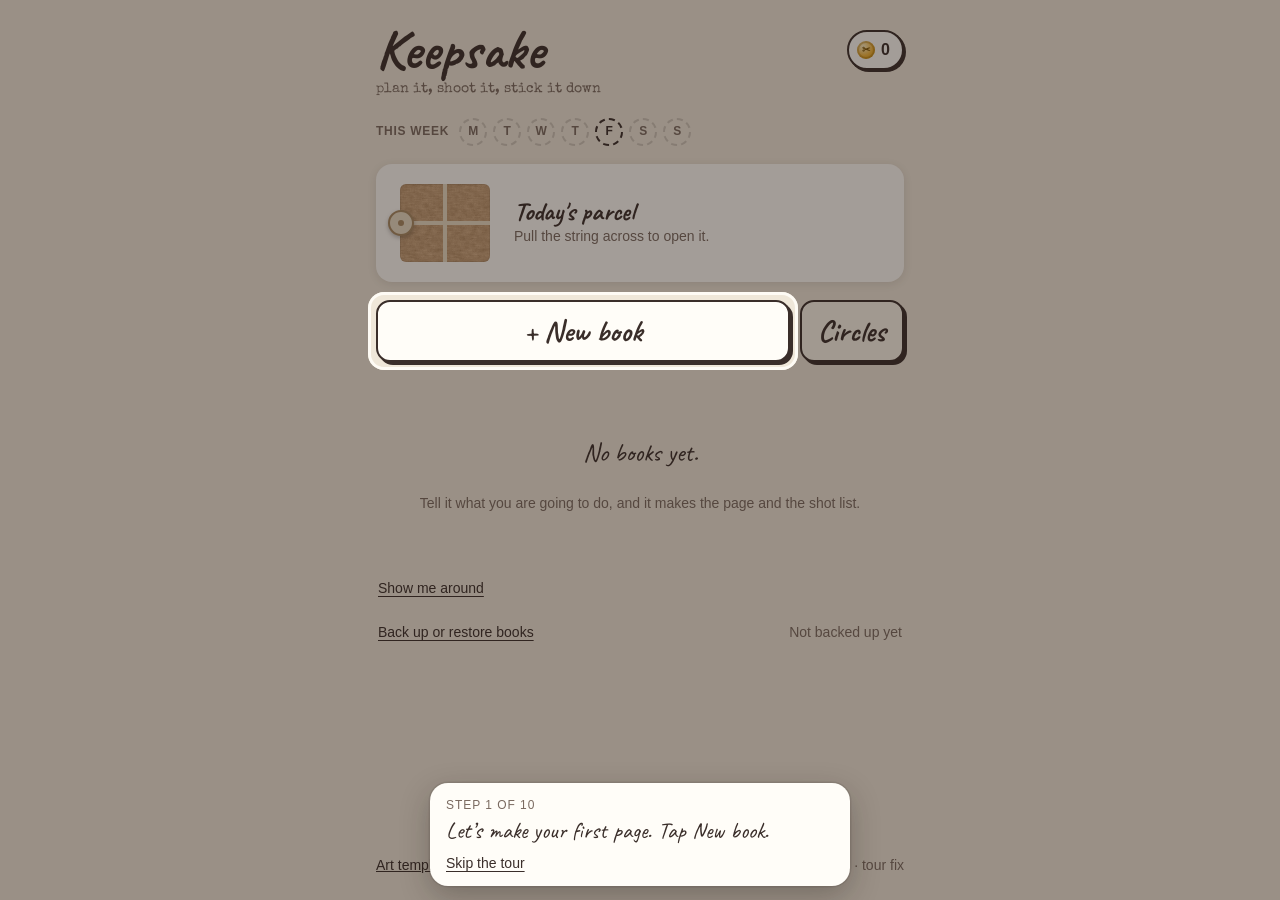
<file: app/index.html>
<!doctype html>
<html lang="en">
<head>
<meta charset="utf-8">
<meta name="viewport" content="width=device-width, initial-scale=1, viewport-fit=cover, user-scalable=no">
<title>Keepsake</title>
<meta name="theme-color" content="#efe7d9">
<meta name="apple-mobile-web-app-capable" content="yes">
<meta name="mobile-web-app-capable" content="yes">
<meta name="apple-mobile-web-app-status-bar-style" content="default">
<meta name="apple-mobile-web-app-title" content="Keepsake">
<link rel="apple-touch-icon" href="icons/icon-180.png">
<link rel="icon" href="icons/icon-192.png">
<link rel="manifest" href="manifest.webmanifest">
<link rel="stylesheet" href="styles.css">
</head>
<body>
<div id="app"><div class="boot">Keepsake</div></div>
<script type="module" src="js/app.js"></script>
</body>
</html>
</file>
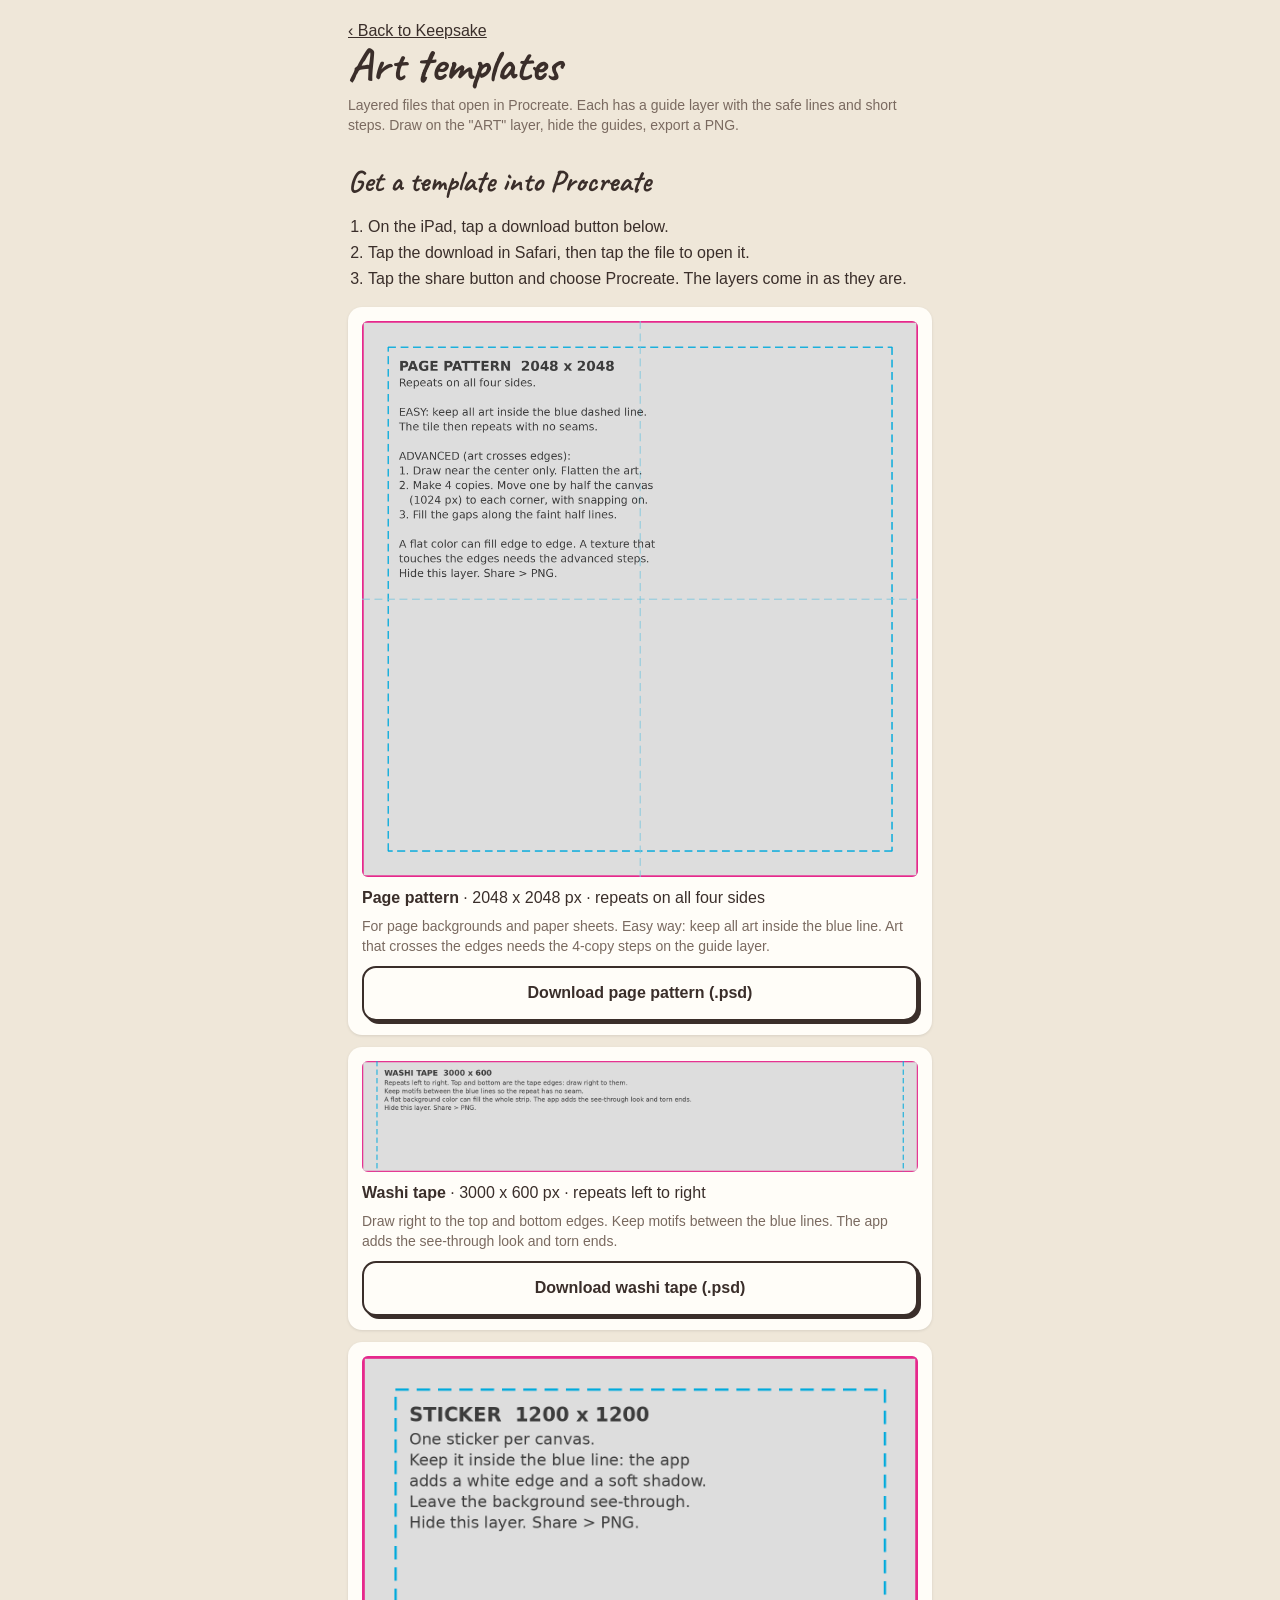
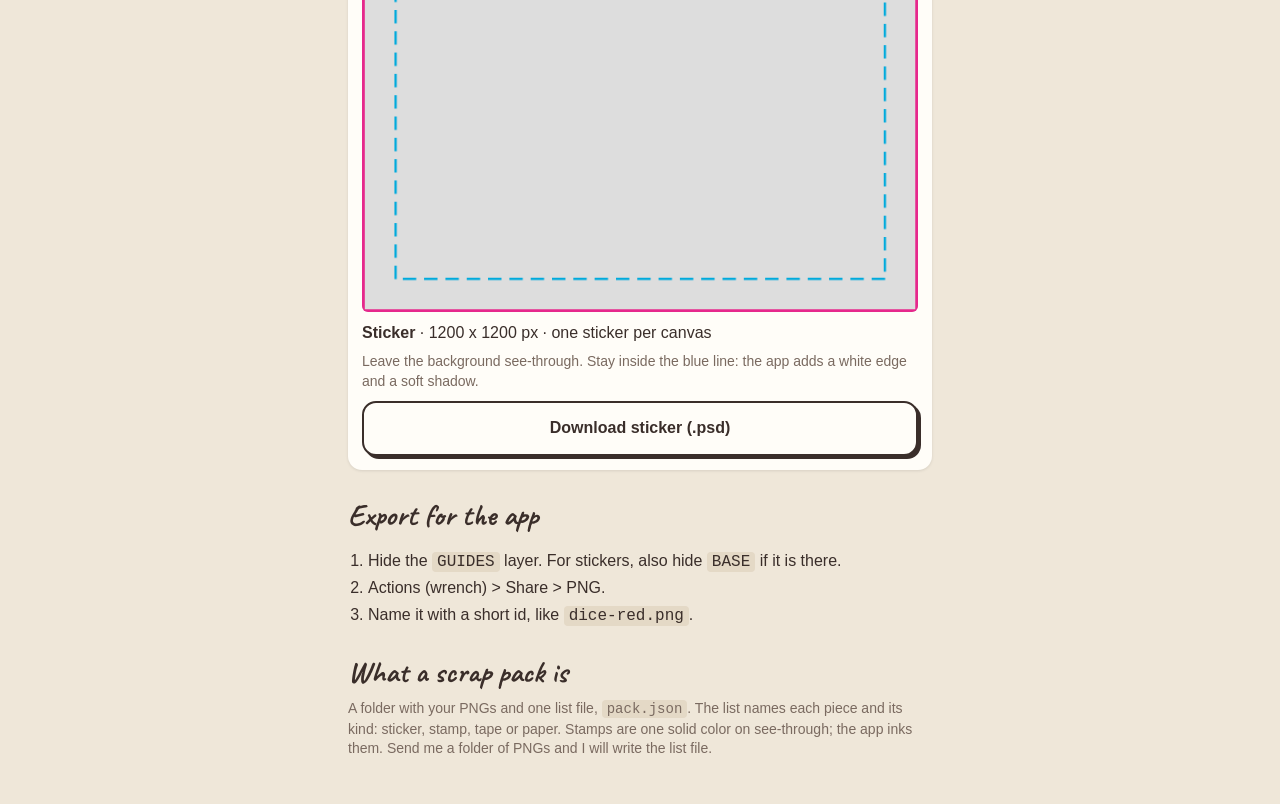
<file: app/templates/index.html>
<!doctype html>
<html lang="en">
<head>
<meta charset="utf-8">
<meta name="viewport" content="width=device-width, initial-scale=1, viewport-fit=cover">
<title>Keepsake art templates</title>
<link rel="stylesheet" href="../styles.css">
<style>
  body { -webkit-user-select: text; user-select: text; }
  .wrap { max-width: 620px; margin: 0 auto; padding: calc(env(safe-area-inset-top, 0px) + 20px) 18px 40px; }
  h1 { font: 700 46px/1 'Caveat', cursive; margin: 0 0 6px; }
  h2 { font: 700 30px 'Caveat', cursive; margin: 26px 0 4px; }
  .t { background: var(--card); border-radius: 14px; padding: 14px; margin: 12px 0; box-shadow: 0 1px 3px rgba(0,0,0,.1); }
  .t img { width: 100%; border-radius: 6px; background: #ddd; display: block; margin-bottom: 10px; }
  .t .btn { margin-top: 10px; text-decoration: none; color: inherit; }
  ol { padding-left: 20px; } li { margin: 4px 0; }
  code { background: var(--desk-2); padding: 1px 5px; border-radius: 4px; }
  a.back { color: var(--ink); }
</style>
</head>
<body>
<div class="wrap">
  <a class="back" href="../">‹ Back to Keepsake</a>
  <h1>Art templates</h1>
  <p class="note">Layered files that open in Procreate. Each has a guide layer with the safe lines and short steps. Draw on the "ART" layer, hide the guides, export a PNG.</p>

  <h2>Get a template into Procreate</h2>
  <ol>
    <li>On the iPad, tap a download button below.</li>
    <li>Tap the download in Safari, then tap the file to open it.</li>
    <li>Tap the share button and choose Procreate. The layers come in as they are.</li>
  </ol>

  <div class="t">
    <img src="keepsake-page-pattern-guides.png" alt="Page pattern guide">
    <strong>Page pattern</strong> · 2048 x 2048 px · repeats on all four sides
    <p class="note">For page backgrounds and paper sheets. Easy way: keep all art inside the blue line. Art that crosses the edges needs the 4-copy steps on the guide layer.</p>
    <a class="btn" href="keepsake-page-pattern.psd" download>Download page pattern (.psd)</a>
  </div>

  <div class="t">
    <img src="keepsake-washi-tape-guides.png" alt="Washi tape guide">
    <strong>Washi tape</strong> · 3000 x 600 px · repeats left to right
    <p class="note">Draw right to the top and bottom edges. Keep motifs between the blue lines. The app adds the see-through look and torn ends.</p>
    <a class="btn" href="keepsake-washi-tape.psd" download>Download washi tape (.psd)</a>
  </div>

  <div class="t">
    <img src="keepsake-sticker-guides.png" alt="Sticker guide">
    <strong>Sticker</strong> · 1200 x 1200 px · one sticker per canvas
    <p class="note">Leave the background see-through. Stay inside the blue line: the app adds a white edge and a soft shadow.</p>
    <a class="btn" href="keepsake-sticker.psd" download>Download sticker (.psd)</a>
  </div>

  <h2>Export for the app</h2>
  <ol>
    <li>Hide the <code>GUIDES</code> layer. For stickers, also hide <code>BASE</code> if it is there.</li>
    <li>Actions (wrench) &gt; Share &gt; PNG.</li>
    <li>Name it with a short id, like <code>dice-red.png</code>.</li>
  </ol>

  <h2>What a scrap pack is</h2>
  <p class="note">A folder with your PNGs and one list file, <code>pack.json</code>. The list names each piece and its kind: sticker, stamp, tape or paper. Stamps are one solid color on see-through; the app inks them. Send me a folder of PNGs and I will write the list file.</p>
</div>
</body>
</html>
</file>
<file: app/styles.css>
@font-face { font-family: 'Caveat'; src: url(fonts/caveat.woff2) format('woff2'); font-weight: 400; font-display: block; }
@font-face { font-family: 'Caveat'; src: url(fonts/caveat-700.woff2) format('woff2'); font-weight: 700; font-display: block; }
@font-face { font-family: 'Patrick Hand'; src: url(fonts/patrick-hand.woff2) format('woff2'); font-display: block; }
@font-face { font-family: 'Indie Flower'; src: url(fonts/indie-flower.woff2) format('woff2'); font-display: block; }
@font-face { font-family: 'Gloria Hallelujah'; src: url(fonts/gloria-hallelujah.woff2) format('woff2'); font-display: block; }
@font-face { font-family: 'Reenie Beanie'; src: url(fonts/reenie-beanie.woff2) format('woff2'); font-display: block; }
@font-face { font-family: 'Homemade Apple'; src: url(fonts/homemade-apple.woff2) format('woff2'); font-display: block; }
@font-face { font-family: 'Permanent Marker'; src: url(fonts/permanent-marker.woff2) format('woff2'); font-display: block; }
@font-face { font-family: 'Special Elite'; src: url(fonts/special-elite.woff2) format('woff2'); font-display: block; }

:root {
  --desk: #efe7d9;
  --desk-2: #e4d9c6;
  --ink: #3a2e2a;
  --ink-soft: #7a6a60;
  --card: #fffdf8;
  --accent: #d9573a;
  --line: rgba(58, 46, 42, .18);
  --safe-b: env(safe-area-inset-bottom, 0px);
  --safe-t: env(safe-area-inset-top, 0px);
  color-scheme: light;
}
* { box-sizing: border-box; -webkit-tap-highlight-color: transparent; }
html, body { margin: 0; height: 100%; background: var(--desk); color: var(--ink);
  font: 16px/1.4 -apple-system, BlinkMacSystemFont, 'Segoe UI', sans-serif; overscroll-behavior: none; }
body { -webkit-user-select: none; user-select: none; -webkit-touch-callout: none; }
button { font: inherit; color: inherit; background: none; border: 0; padding: 0; cursor: pointer; }
button:disabled { opacity: .3; }
#app { height: 100%; }
.boot { height: 100%; display: grid; place-items: center; font: 700 44px 'Caveat', cursive; }

/* buttons */
.btn { display: block; width: 100%; padding: 14px 16px; border: 2px solid var(--ink); border-radius: 14px;
  background: var(--card); box-shadow: 3px 3px 0 var(--ink); font-weight: 600; text-align: center; }
.btn:active { transform: translate(2px, 2px); box-shadow: 1px 1px 0 var(--ink); }
.btn.primary { background: var(--accent); color: #fff; }
.btn.big { font: 700 30px 'Caveat', cursive; padding: 10px 16px; }
.btn.danger { background: #b5322c; color: #fff; }
.btn.danger-quiet { color: #b5322c; }
.row { display: flex; gap: 10px; margin-top: 14px; }
.row.end { justify-content: flex-end; }
.row .btn { width: auto; }
.note { color: var(--ink-soft); font-size: 14px; margin: 8px 0; }
.label { font-size: 12px; font-weight: 700; letter-spacing: .06em; text-transform: uppercase; color: var(--ink-soft); margin-top: 6px; }
.stack { display: flex; flex-direction: column; gap: 10px; }

/* home */
.home { max-width: 560px; margin: 0 auto; padding: calc(var(--safe-t) + 22px) 16px calc(var(--safe-b) + 24px); min-height: 100%;
  display: flex; flex-direction: column; gap: 18px; }
.home-head h1 { font: 700 56px/1 'Caveat', cursive; margin: 0; }
.home-head p { margin: 2px 0 0; color: var(--ink-soft); font-family: 'Special Elite', monospace; font-size: 14px; }
.books { display: grid; grid-template-columns: 1fr 1fr; gap: 16px; }
.empty-home { grid-column: 1 / -1; text-align: center; padding: 30px 10px; font: 400 26px 'Caveat', cursive; }
.empty-home .note { font: 14px -apple-system, sans-serif; }
.book { position: relative; transform: rotate(var(--tilt)); }
.book-open { display: block; width: 100%; aspect-ratio: 8.5 / 11; padding: 16px 14px; text-align: left;
  background: var(--card) url(packs/starter/papers/cream.png) 0 0 / 200px; border-radius: 4px 10px 10px 4px;
  box-shadow: 0 1px 0 var(--line), 0 8px 18px rgba(58, 46, 42, .18); border-left: 10px solid #c8a27a; }
.book-title { font: 400 26px/1.05 'Caveat', cursive; overflow: hidden; display: -webkit-box; -webkit-line-clamp: 5; -webkit-box-orient: vertical; }
.book-meta { position: absolute; bottom: 12px; left: 24px; font-size: 12px; color: var(--ink-soft); }
.book-more { position: absolute; top: -8px; right: -8px; width: 30px; height: 30px; border-radius: 50%; background: var(--desk-2); font-size: 13px; color: var(--ink-soft); }
.home-foot { margin-top: auto; display: flex; justify-content: space-between; font-size: 14px; color: var(--ink-soft); }
.home-foot a { color: var(--ink); }

/* editor */
.editor { height: 100%; display: grid; grid-template-rows: auto minmax(0, 1fr) auto; grid-template-columns: minmax(0, 1fr); overflow: hidden; }
.topbar { display: flex; align-items: center; gap: 8px; padding: calc(var(--safe-t) + 6px) 10px 6px; }
.topbar .title { flex: 1; min-width: 0; font: 400 24px 'Caveat', cursive; white-space: nowrap; overflow: hidden; text-overflow: ellipsis; }
.icon { width: 40px; height: 40px; font-size: 30px; line-height: 1; display: grid; place-items: center; border-radius: 12px; }
.icon.sm { width: 32px; height: 32px; font-size: 22px; }
.pager { display: flex; align-items: center; gap: 2px; font-size: 14px; color: var(--ink-soft); }
.stage-host { position: relative; min-height: 0; }
.stage { position: absolute; inset: 0; display: grid; place-items: center; touch-action: none; overflow: hidden;
  background: radial-gradient(ellipse at 50% 40%, var(--desk) 0%, var(--desk-2) 100%); }
.page-wrap { position: relative; box-shadow: 0 2px 4px rgba(58, 46, 42, .15), 0 14px 34px rgba(58, 46, 42, .22); }
.page { position: absolute; top: 0; left: 0; transform-origin: 0 0; background-color: #f6eedd; }
.layer { position: absolute; inset: 0; overflow: hidden; }

.el { position: absolute; transform-origin: 50% 50%; }
.el > .b { position: absolute; left: 0; top: 0; width: 100%; height: 100%; }
.el.t-text > .b { position: relative; }
.el.t-stamp { mix-blend-mode: multiply; }
.el.is-cut { filter: drop-shadow(0 0 .6px rgba(0,0,0,.35)) drop-shadow(0 2px 2px rgba(0,0,0,.2)) drop-shadow(0 6px 8px rgba(0,0,0,.16)); }
.el.is-cut > .b { box-shadow: none !important; }
.el-sticker img { width: 100%; height: 100%; display: block; pointer-events: none;
  filter: drop-shadow(4px 0 0 #fff) drop-shadow(-4px 0 0 #fff) drop-shadow(0 4px 0 #fff) drop-shadow(0 -4px 0 #fff) drop-shadow(0 4px 5px rgba(0,0,0,.22)); }
.el-stamp { opacity: .88; }
.el-stamp .ink { width: 100%; height: 100%; -webkit-mask-size: 100% 100%, 130px 130px; mask-size: 100% 100%, 130px 130px;
  -webkit-mask-repeat: no-repeat, repeat; mask-repeat: no-repeat, repeat; -webkit-mask-composite: source-in; mask-composite: intersect; }
.el-tape { background-repeat: repeat-x; background-size: auto 100%; opacity: .92; }
/* Washi is thin: photos, paper and other tape show through, darker where strips cross. */
.el.t-tape { mix-blend-mode: multiply; }
.el-paper { background-color: #f6eedd; box-shadow: 0 2px 4px rgba(0,0,0,.18); }
.el-text .txt { white-space: pre-wrap; overflow-wrap: anywhere; line-height: 1.12; }
.el-photo { background: #fffdf8; box-shadow: 0 1px 2px rgba(0,0,0,.2), 0 6px 14px rgba(0,0,0,.18); }
.el-photo.frame-polaroid { padding: calc(var(--w) * .05) calc(var(--w) * .05) calc(var(--w) * .17); }
.el-photo.frame-border { padding: calc(var(--w) * .045); }
.el-photo.frame-none { padding: 0; background: transparent; }
.el-photo .win { width: 100%; height: 100%; overflow: hidden; background: #e9e2d6; position: relative; }
.el-photo .win img { position: absolute; left: 0; top: 0; width: 100%; height: 100%; max-width: none; object-fit: cover; display: block; pointer-events: none; }
.el-photo .win.reframe { overflow: visible; }
.el-photo .win.reframe img.ghost { opacity: .32; }
.el.reframing { z-index: 5; }
.el.reframing > .b { outline: 3px solid var(--accent); outline-offset: 4px; }
.zoom-range { flex: 1; min-width: 120px; }
.el-photo .win.empty { background: rgba(58, 46, 42, .05); outline: 3px dashed rgba(58, 46, 42, .35); outline-offset: -10px; }
.el-photo .prompt { position: absolute; inset: 0; display: flex; flex-direction: column; align-items: center; justify-content: center; gap: 4%;
  padding: 10%; text-align: center; color: rgba(58, 46, 42, .7); font-family: 'Caveat', cursive; line-height: 1.05; }

.sel { position: absolute; display: none; pointer-events: none; transform-origin: 50% 50%;
  outline: calc(2px * var(--k, 1)) dashed var(--accent); border-radius: calc(4px * var(--k, 1)); }
.sel .h { position: absolute; pointer-events: auto; width: calc(34px * var(--k, 1)); height: calc(34px * var(--k, 1));
  border-radius: 50%; display: grid; place-items: center; color: #fff; background: var(--accent);
  font-size: calc(15px * var(--k, 1)); box-shadow: 0 calc(2px * var(--k, 1)) calc(5px * var(--k, 1)) rgba(0,0,0,.3); touch-action: none; }
.sel .h::after { content: ''; position: absolute; inset: calc(-12px * var(--k, 1)); }
.sel .h svg { width: 60%; height: 60%; }
.sel .h-del { left: calc(-17px * var(--k, 1)); top: calc(-17px * var(--k, 1)); background: var(--ink); }
.sel .h-turn { right: calc(-17px * var(--k, 1)); bottom: calc(-17px * var(--k, 1)); }

.tools { display: flex; justify-content: space-around; padding: 6px 6px calc(var(--safe-b) + 8px); border-top: 1px solid var(--line); background: var(--desk); }
.tool { display: flex; flex-direction: column; align-items: center; gap: 1px; min-width: 44px; padding: 4px 1px; font-size: 10.5px; color: var(--ink-soft); }
.tool .g { font-size: 22px; line-height: 1.1; color: var(--ink); }

/* sheets */
.sheet-back { position: fixed; inset: 0; background: rgba(40, 30, 25, 0); transition: background .2s; z-index: 10; display: flex; align-items: flex-end; justify-content: center; }
.sheet-back.open { background: rgba(40, 30, 25, .32); }
.sheet { width: 100%; max-width: 620px; max-height: 82%; display: flex; flex-direction: column; background: var(--desk);
  border-radius: 20px 20px 0 0; transform: translateY(100%); transition: transform .22s ease-out; box-shadow: 0 -6px 24px rgba(0,0,0,.18); }
.sheet.tall { height: 72%; }
.open .sheet { transform: none; }
.sheet-head { position: relative; padding: 14px 16px 6px; }
.sheet-head h2 { margin: 6px 0 0; font: 700 30px 'Caveat', cursive; }
.sheet-head .grab { width: 40px; height: 5px; border-radius: 3px; background: var(--line); margin: 0 auto; }
.sheet-head .x { position: absolute; right: 12px; top: 16px; width: 36px; height: 36px; border-radius: 50%; background: var(--desk-2); }
.sheet-body { overflow-y: auto; padding: 4px 16px calc(var(--safe-b) + 18px); -webkit-overflow-scrolling: touch; flex: 1; }
.tabs { display: flex; gap: 6px; overflow-x: auto; padding-bottom: 10px; scrollbar-width: none; }
.tabs button { padding: 7px 13px; border-radius: 999px; border: 2px solid var(--ink); white-space: nowrap; font-weight: 600; font-size: 14px; }
.tabs button.on { background: var(--ink); color: var(--desk); }
.grid { display: grid; grid-template-columns: repeat(4, minmax(0, 1fr)); gap: 10px; }
.grid > * { min-width: 0; }
.grid.wide { grid-template-columns: repeat(2, minmax(0, 1fr)); }
.cell { aspect-ratio: 1; border-radius: 12px; background: var(--card); padding: 10px; display: grid; place-items: center; gap: 4px;
  box-shadow: 0 1px 3px rgba(0,0,0,.1); }
.cell.on { outline: 3px solid var(--accent); }
.cell img { width: 100%; height: 100%; object-fit: contain; }
.cell small { font-size: 11px; color: var(--ink-soft); }
.grid.wide .cell { aspect-ratio: 3.4; }
.thumb-tape { width: 100%; height: 34px; background-size: auto 100%; background-repeat: repeat-x; opacity: .9;
  clip-path: polygon(0 0, 2% 25%, 0 50%, 2% 75%, 0 100%, 100% 100%, 98% 75%, 100% 50%, 98% 25%, 100% 0); }
.thumb-paper { width: 100%; aspect-ratio: 1; border-radius: 6px; background-size: 160px; }
.thumb-stamp { width: 100%; height: 100%; -webkit-mask-size: contain; mask-size: contain; -webkit-mask-repeat: no-repeat; mask-repeat: no-repeat; -webkit-mask-position: center; mask-position: center; }
.thumb-font { font-size: 30px; display: grid; place-items: center; line-height: 1; }
.thumb-font small { font: 10px -apple-system, sans-serif; margin-top: 4px; }
.plan-input, .text-input, .line-input { width: 100%; border: 2px solid var(--ink); border-radius: 12px; background: var(--card);
  padding: 12px; font: 400 26px/1.15 'Caveat', cursive; color: var(--ink); resize: none; -webkit-user-select: text; user-select: text; }
.line-input { font: 16px -apple-system, sans-serif; }
.chips { display: flex; flex-wrap: wrap; gap: 6px; }
.chip { padding: 6px 12px; border-radius: 999px; background: var(--card); border: 2px solid transparent; font-size: 17px; }
.chip.on { border-color: var(--ink); }
.swatches { display: flex; gap: 10px; flex-wrap: wrap; }
.sw { width: 38px; height: 38px; border-radius: 50%; border: 2px solid var(--line); }
.sw.on { outline: 3px solid var(--ink); outline-offset: 2px; }
.prompt-big { font: 400 30px/1.1 'Caveat', cursive; margin: 0 0 4px; }
input[type=range] { width: 100%; accent-color: var(--accent); }

/* phase 3: plan sheet and shot list */
.note.tight { margin: 0; }
.row.between { justify-content: space-between; align-items: center; margin-top: 0; }
.stepper { display: flex; align-items: center; gap: 4px; background: var(--card); border-radius: 999px; padding: 2px 4px; }
.stepper .count { min-width: 64px; text-align: center; font-weight: 600; font-size: 14px; }
.shot-preview { background: var(--card); border-radius: 12px; padding: 10px 12px 12px; }
.shot-preview ol { margin: 6px 0 4px; padding-left: 22px; font: 400 22px/1.2 'Caveat', cursive; }
.shots { display: flex; flex-direction: column; gap: 8px; }
.shot { display: flex; align-items: center; gap: 12px; text-align: left; background: var(--card); border-radius: 12px; padding: 10px 12px; }
.shot .tick { flex: none; width: 26px; height: 26px; border-radius: 50%; border: 2px solid var(--ink); display: grid; place-items: center; font-size: 15px; }
.shot.done .tick { background: var(--accent); border-color: var(--accent); color: #fff; }
.shot-text { flex: 1; min-width: 0; font: 400 24px/1.1 'Caveat', cursive; }
.shot.done .shot-text { color: var(--ink-soft); }
.shot-page { flex: none; font-size: 12px; color: var(--ink-soft); }

/* phase 4: develop screen (a darkroom) and camera */
.el-photo .win.developing::after { content: ''; position: absolute; inset: 0; background: rgba(120, 30, 20, .25); }
.dev { position: fixed; inset: 0; z-index: 20; display: grid; grid-template-rows: auto minmax(0, 1fr) auto; background: #17110e; color: #f3e6d6; }
.dev-top { display: grid; grid-template-columns: 1fr auto 1fr; align-items: center; padding: calc(var(--safe-t) + 8px) 14px 6px; }
.dev-top h2 { margin: 0; font: 700 30px 'Caveat', cursive; }
.dev-cancel { justify-self: start; color: #d7c3ad; font-size: 16px; padding: 8px 4px; }
.dev-stage { display: grid; place-items: center; padding: 10px 16px; min-height: 0; }
.dev-stage.working .dev-pic { opacity: .55; }
.dev-pic { max-width: 100%; max-height: 100%; object-fit: contain; border: 10px solid #fffdf8; border-bottom-width: 34px;
  box-shadow: 0 10px 30px rgba(0,0,0,.6); transition: opacity .15s; }
.dev-panel { display: flex; flex-direction: column; gap: 10px; padding: 12px 16px calc(var(--safe-b) + 14px); background: #221915; border-radius: 18px 18px 0 0; }
.dev-presets { display: grid; grid-template-columns: 1fr 1fr; gap: 8px; }
.dev-preset { padding: 9px; border-radius: 10px; border: 2px solid #4a3a32; font-weight: 600; }
.dev-preset.on { border-color: #e0412b; background: rgba(224, 65, 43, .18); }
.dev-chips { display: grid; grid-template-columns: repeat(3, 1fr); gap: 6px; }
.dev-chip { display: flex; align-items: center; gap: 7px; padding: 9px 8px; border-radius: 10px; background: #2d221d; font-size: 13px; text-align: left; color: #b9a592; }
.dev-chip .dot { flex: none; width: 10px; height: 10px; border-radius: 50%; border: 2px solid #6d5a4f; }
.dev-chip.on { color: #f3e6d6; }
.dev-chip.on .dot { background: #e0412b; border-color: #e0412b; box-shadow: 0 0 8px #e0412b; }
.dev-leak { align-self: center; font-size: 14px; color: #ffb27a; padding: 2px 8px; text-decoration: underline; text-underline-offset: 3px; }

.cam { position: fixed; inset: 0; z-index: 20; background: #000; overflow: hidden; }
.cam-stage { position: absolute; left: 0; right: 0; top: calc(var(--safe-t) + 66px); bottom: calc(var(--safe-b) + 118px);
  display: grid; place-items: center; container-type: size; }
/* The viewfinder is the photo window's shape: what you see is what lands in the frame. */
.cam-view { position: relative; overflow: hidden; width: min(100cqw, 100cqh * var(--ar)); aspect-ratio: var(--ar);
  outline: 2px solid rgba(255,255,255,.55); outline-offset: 0; }
.cam-video { position: absolute; inset: 0; width: 100%; height: 100%; object-fit: cover; }
.cam-video.mirror { transform: scaleX(-1); }
.cam-tint { position: absolute; inset: 0; background: rgba(255, 170, 90, .14); mix-blend-mode: soft-light; pointer-events: none; }
.cam-corners { position: absolute; inset: 0; pointer-events: none; background: radial-gradient(ellipse at center, transparent 55%, rgba(0,0,0,.55) 100%); }
.cam-blink { position: absolute; inset: 0; opacity: 0; pointer-events: none; }
.cam-blink.go.white { background: #fff; animation: blink .26s ease-out; }
.cam-blink.go.dark { background: #000; animation: blink .2s ease-out; }
@keyframes blink { from { opacity: 1; } to { opacity: 0; } }
.cam-top { position: absolute; top: 0; left: 0; right: 0; display: flex; align-items: flex-start; gap: 12px; padding: calc(var(--safe-t) + 10px) 14px 10px; }
.cam-x { width: 40px; height: 40px; border-radius: 50%; background: rgba(0,0,0,.45); color: #fff; font-size: 18px; flex: none; }
.cam-prompt { flex: 1; text-align: center; margin-right: 52px; padding: 6px 12px; border-radius: 12px; background: rgba(255, 253, 248, .9); color: var(--ink); font: 400 26px/1.1 'Caveat', cursive; }
.cam-bottom { position: absolute; left: 0; right: 0; bottom: 0; display: grid; grid-template-columns: 1fr auto 1fr; align-items: center; padding: 16px 20px calc(var(--safe-b) + 22px); }
.cam-btn { justify-self: center; display: flex; flex-direction: column; align-items: center; gap: 2px; color: #fff; font-size: 12px; text-shadow: 0 1px 3px #000; }
.cam-btn .g { font-size: 24px; }
.cam-btn.off { opacity: .6; }
.shutter { width: 78px; height: 78px; border-radius: 50%; background: #fff; border: 6px solid rgba(255,255,255,.45); background-clip: padding-box; box-shadow: 0 0 0 3px #fff; }
.shutter:active { transform: scale(.93); }
@media (prefers-reduced-motion: reduce) { .cam-blink.go { animation: none; } }

/* phase 5: hands-on tools */
.fx { position: absolute; inset: 0; pointer-events: none; overflow: visible; }
.stage.in-mode { cursor: crosshair; }
.el.scrap { transition: transform .85s cubic-bezier(.5,0,.9,.6), opacity .85s ease-in; pointer-events: none; }
.el.cutting { outline: none; }
.cut-svg { position: absolute; inset: 0; width: 100%; height: 100%; overflow: visible; }
.cut-outline { fill: none; stroke: rgba(58,46,42,.55); stroke-width: 2.5; stroke-dasharray: 10 8; }
.cut-line { fill: none; stroke: var(--accent); stroke-width: 4; stroke-dasharray: 2 9; stroke-linecap: round; }
.scissors { position: absolute; left: 0; top: 0; font-size: 90px; line-height: 1; color: var(--ink); opacity: 0;
  text-shadow: 0 2px 4px rgba(255,255,255,.8); transform-origin: 50% 50%; }

.tape-roll { position: absolute; left: 0; top: 0; width: 96px; height: 96px; border-radius: 50%; opacity: 0;
  background-size: auto 100%; box-shadow: inset 0 0 0 22px rgba(255,255,255,.35), inset 0 0 0 30px rgba(0,0,0,.08), 0 4px 10px rgba(0,0,0,.3); }
.tape-roll::after { content: ''; position: absolute; inset: 30px; border-radius: 50%; background: #d9cbb4; box-shadow: inset 0 2px 4px rgba(0,0,0,.35); }
.el.laying > .b { opacity: .9; }

.stamp-tool { position: absolute; left: 0; top: 0; width: 200px; height: 330px; margin-left: -100px; margin-top: -330px; opacity: 0;
  transform: translateY(-150px); transform-origin: 50% 100%; pointer-events: none; z-index: 3; }
.stamp-tool.aiming { opacity: 1; transform: translateY(-150px); transition: opacity .15s; }
.stamp-tool.pressing { opacity: 1; animation: stampPress .56s forwards; }
@keyframes stampPress {
  0% { transform: translateY(-150px); animation-timing-function: ease-out; }
  38% { transform: translateY(-188px); animation-timing-function: cubic-bezier(.6,0,1,1); }
  54% { transform: translateY(0) scaleY(.93) scaleX(1.03); animation-timing-function: ease-out; }
  64% { transform: translateY(0) scaleY(1.01); }
  80% { transform: translateY(0); animation-timing-function: ease-in; }
  100% { transform: translateY(-70px); }
}
.stamp-tool.gone { opacity: 0; transform: translateY(-160px); transition: transform .3s ease-out, opacity .3s; }
.stamp-tool .knob { position: absolute; left: 50%; top: 0; width: 96px; height: 96px; margin-left: -48px; border-radius: 50%;
  background: radial-gradient(circle at 35% 30%, #e7b98a, #a8693c 60%, #6e3f20); box-shadow: 0 6px 10px rgba(0,0,0,.25); }
.stamp-tool .neck { position: absolute; left: 50%; top: 84px; width: 46px; height: 80px; margin-left: -23px; background: linear-gradient(90deg, #8b5530, #c58d5a 40%, #8b5530); }
.stamp-tool .block { position: absolute; left: 0; right: 0; top: 160px; height: 120px; border-radius: 10px;
  background: linear-gradient(180deg, #d9a36f, #a76a3a); box-shadow: 0 10px 16px rgba(0,0,0,.25); }
.stamp-tool .rubber { position: absolute; left: 15px; right: 15px; top: 280px; height: 50px; -webkit-mask-size: contain; mask-size: contain;
  -webkit-mask-repeat: no-repeat; mask-repeat: no-repeat; -webkit-mask-position: center; mask-position: center; transform: scaleX(-1); transition: background-color .2s, opacity .2s; }
.stamp-aim { position: absolute; left: 0; top: 0; width: 170px; height: 170px; margin: -85px 0 0 -85px; opacity: 0; transition: opacity .15s; pointer-events: none; }
.stamp-aim.on { opacity: 1; }
.stamp-aim::before { content: ''; position: absolute; inset: -6px; border: 3px dashed rgba(58,46,42,.45); border-radius: 14px; }
.stamp-aim::after { content: ''; position: absolute; left: 50%; top: -60px; height: 54px; border-left: 3px dotted rgba(58,46,42,.35); }
.aim-print { width: 100%; height: 100%; opacity: .22; -webkit-mask-size: contain; mask-size: contain; -webkit-mask-repeat: no-repeat; mask-repeat: no-repeat; -webkit-mask-position: center; mask-position: center; }
.page-wrap.thud { animation: thud .22s ease-out; }
@keyframes thud { 0% { transform: translateY(0); } 25% { transform: translateY(4px); } 55% { transform: translateY(-1.5px); } 100% { transform: none; } }
.el.inking > .b { animation: inkIn .4s ease-out; }
@keyframes inkIn { from { filter: blur(2px) brightness(1.3); } to { filter: none; } }
.pad.dabbed { animation: dab .25s ease-out; }
@keyframes dab { 30% { transform: translateY(3px) scale(.95); } 100% { transform: none; } }
.ink-dots { display: flex; gap: 4px; }
.ink-dot { width: 14px; height: 14px; border-radius: 50%; border: 2px solid var(--ink); }
.ink-dot.on { background: var(--ink); }

.tape-flap { position: absolute; left: 0; top: 0; pointer-events: none; background-repeat: repeat-x; background-size: auto 100%; opacity: 0;
  transform-origin: 0 50%; filter: drop-shadow(0 calc(var(--lift, 0) * 9px) calc(var(--lift, 0) * 8px) rgba(0,0,0,.3)); z-index: 2; }
.tape-flap::after { content: ''; position: absolute; inset: 0;
  background: linear-gradient(90deg, rgba(60,45,35,.38), rgba(255,255,255,0) 30%, rgba(255,255,255,.18) 70%, rgba(255,255,255,.4)); }
.tape-flap.pressing { transition: width .14s ease-in, filter .14s; width: 0 !important; filter: none; }

.foil { position: absolute; z-index: 3; pointer-events: none; transform-origin: 50% 50%; filter: drop-shadow(0 1px 1.5px rgba(0,0,0,.25)); }
.foil.falling { transition: opacity .45s, transform .45s; opacity: 0; }
.flake { position: absolute; width: 7px; height: 5px; border-radius: 1px; pointer-events: none; z-index: 4;
  background: linear-gradient(135deg, #f2f3f6, #aeb2ba); transition: transform .75s cubic-bezier(.4,0,.9,.6), opacity .75s ease-in; }

.hint { position: absolute; left: 50%; top: 10px; transform: translate(-50%, -8px); max-width: 88%; padding: 8px 14px; border-radius: 999px;
  background: var(--ink); color: var(--desk); font-size: 14px; opacity: 0; transition: opacity .2s, transform .2s; pointer-events: none; z-index: 2; text-align: center; }
.hint.show { opacity: 1; transform: translate(-50%, 0); }

.modebar { width: 100%; display: flex; flex-direction: column; gap: 8px; padding: 2px 4px; }
.mode-row { display: flex; align-items: center; gap: 6px; overflow-x: auto; scrollbar-width: none; padding-bottom: 2px; }
.mode-row::-webkit-scrollbar { display: none; }
.mode-label { flex: none; font-size: 11px; font-weight: 700; letter-spacing: .06em; text-transform: uppercase; color: var(--ink-soft); width: 44px; }
.mchip { flex: none; display: flex; align-items: center; gap: 5px; padding: 7px 11px; border-radius: 999px; background: var(--card); font-size: 14px; font-weight: 600; border: 2px solid transparent; }
.mchip.on { border-color: var(--ink); }
.mchip.shape { font-size: 20px; padding: 3px 11px; }
.mchip.done { margin-left: auto; background: var(--ink); color: var(--desk); }
.edge-ic { width: 24px; height: 16px; }
.roll { flex: none; width: 52px; height: 52px; border-radius: 50%; background-size: auto 100%; border: 3px solid transparent;
  box-shadow: inset 0 0 0 12px rgba(255,255,255,.35), inset 0 0 0 16px rgba(0,0,0,.08); position: relative; }
.roll::after { content: ''; position: absolute; inset: 15px; border-radius: 50%; background: #d9cbb4; }
.roll.on { border-color: var(--ink); }
.stamp-pick { flex: none; width: 54px; height: 54px; border-radius: 10px; background: var(--card); padding: 6px; border: 2px solid transparent; }
.stamp-pick span { display: block; width: 100%; height: 100%; -webkit-mask-size: contain; mask-size: contain; -webkit-mask-repeat: no-repeat; mask-repeat: no-repeat; -webkit-mask-position: center; mask-position: center; }
.stamp-pick.on { border-color: var(--ink); }
.pad { flex: none; position: relative; width: 44px; height: 30px; border-radius: 6px; background: #3b3330; padding: 4px; overflow: hidden; border: 2px solid transparent; }
.pad::before { content: ''; position: absolute; inset: 4px; border-radius: 3px; background: var(--ink); opacity: .25; }
.pad .pad-level { position: absolute; left: 4px; right: 4px; bottom: 4px; max-height: calc(100% - 8px); border-radius: 3px; background: var(--ink); }
.pad.on { border-color: var(--accent); }

.tool-card { display: flex; flex-direction: column; gap: 8px; text-align: left; background: var(--card); border-radius: 14px; padding: 12px 14px; }
.tool-card.big { flex-direction: row; align-items: center; gap: 14px; }
.tool-card-head { display: flex; flex-direction: column; gap: 2px; }
.tool-card-glyph { flex: none; width: 46px; height: 46px; border-radius: 12px; display: grid; place-items: center; font-size: 26px; background: var(--desk-2); }
.sheet-stack { display: flex; gap: 10px; overflow-x: auto; padding: 4px 2px 6px; }
.sheet-pick { flex: none; width: 64px; height: 82px; border-radius: 3px; background-size: 120px; box-shadow: 2px 2px 0 rgba(0,0,0,.12), 4px 4px 0 rgba(0,0,0,.06), 0 3px 6px rgba(0,0,0,.15); }
.sheet-pick:active { transform: translateY(-6px); }
.modewrap { width: 100%; display: grid; grid-template-columns: minmax(0, 1fr) auto; align-items: stretch; gap: 6px; }
.mode-done { display: flex; flex-direction: column; align-items: center; justify-content: center; gap: 2px; padding: 0 12px; border-radius: 14px;
  background: var(--ink); color: var(--desk); font-size: 22px; line-height: 1; }
.mode-done span { font-size: 11px; }

/* phase 6: layout, theme, share, print */
.layer.glide .el { transition: left .45s cubic-bezier(.3,.8,.3,1), top .45s cubic-bezier(.3,.8,.3,1), width .45s, height .45s, transform .45s; }
.layer.glide .el > .b { transition: left .45s, top .45s, width .45s, height .45s, font-size .45s; }
.layouts { display: grid; grid-template-columns: repeat(4, 1fr); gap: 10px; }
.layout-pick { display: flex; flex-direction: column; align-items: center; gap: 4px; padding: 6px; border-radius: 10px; border: 2px solid transparent; }
.layout-pick.on { border-color: var(--ink); background: var(--card); }
.layout-pick small { font-size: 11px; color: var(--ink-soft); }
.layout-svg { width: 100%; aspect-ratio: 8.5 / 11; border-radius: 3px; box-shadow: 0 1px 4px rgba(0,0,0,.18); }
.share-btn { color: var(--ink); }
.svg-ic { display: grid; place-items: center; }
.share-preview { display: grid; place-items: center; min-height: 200px; }
.share-preview.working::after { content: 'Drawing the page...'; color: var(--ink-soft); font-size: 14px; }
.share-pic { width: 62%; height: auto; box-shadow: 0 4px 16px rgba(0,0,0,.22); }
.share-status a { color: var(--accent); font-weight: 600; }
.viewer { position: fixed; inset: 0; z-index: 30; background: rgba(20,14,12,.92); display: flex; flex-direction: column; align-items: center; justify-content: center; gap: 12px; padding: 20px; }
.viewer img { max-width: 100%; max-height: 82%; -webkit-touch-callout: default; -webkit-user-select: auto; user-select: auto; }
.viewer p { color: #f3e6d6; font-size: 14px; margin: 0; }
#print { display: none; }
@media print {
  @page { size: letter; margin: 0; }
  body > *:not(#print) { display: none !important; }
  #print { display: block; }
  #print img { display: block; width: 8.5in; height: 11in; page-break-after: always; break-after: page; }
}

/* phase 7: assembly */
.el.unplaced { opacity: 0; pointer-events: none; }
.el.settle > .b { animation: settle .38s cubic-bezier(.3,1.6,.5,1); }
@keyframes settle { 0% { transform: scale(1.07); } 60% { transform: scale(.985); } 100% { transform: scale(1); } }
.el.writing > .b { animation: write .9s linear both; }
@keyframes write { from { clip-path: inset(0 100% 0 0); } to { clip-path: inset(0 0 0 0); } }
.asm-svg { position: absolute; inset: 0; width: 100%; height: 100%; overflow: visible; }
.ghost { fill: rgba(58,46,42,.03); stroke: rgba(58,46,42,.28); stroke-width: 2.5; stroke-dasharray: 9 8; transition: opacity .3s; }
.ghost.on { fill: rgba(217,87,58,.08); stroke: var(--accent); stroke-width: 4; animation: march 1s linear infinite; }
.ghost.done { opacity: 0; }
.ghost.pulse { animation: nudge .45s ease-in-out 2; }
@keyframes march { to { stroke-dashoffset: -34; } }
@keyframes nudge { 50% { stroke-width: 9; } }
.asm { width: 100%; display: flex; flex-direction: column; gap: 8px; padding: 2px 4px; }
.asm-top { display: flex; align-items: center; gap: 6px; }
.asm-count { flex: 1; font-size: 13px; font-weight: 600; color: var(--ink-soft); }
.asm-body { display: grid; grid-template-columns: 140px minmax(0, 1fr); gap: 12px; align-items: center; }
.asm-text { display: flex; flex-direction: column; gap: 8px; }
.asm-say { font: 400 24px/1.1 'Caveat', cursive; }
.asm-act { display: flex; gap: 8px; }
.btn.small { width: auto; padding: 9px 14px; font-size: 15px; box-shadow: 2px 2px 0 var(--ink); }
.asm-finish { display: flex; flex-direction: column; align-items: center; gap: 8px; padding: 10px 0; font: 400 30px 'Caveat', cursive; }
.asm-finish .row { margin: 0; font: 16px -apple-system, sans-serif; }
.tray { position: relative; height: 120px; border-radius: 12px; background: var(--desk-2); display: grid; place-items: center; overflow: hidden;
  box-shadow: inset 0 2px 6px rgba(0,0,0,.12); }
.tray-piece { position: relative; width: 120px; height: 106px; display: grid; place-items: center; touch-action: none; transition: transform .16s; }
.tray-piece.grab { cursor: grab; }
.tray-piece.lifted { opacity: .25; }
.tray-scale { position: relative; width: 0; height: 0; }
.tray-scale > .el { position: absolute; }
.tray-piece.backside .el > .b { background: #ece2d0 !important; box-shadow: none !important; }
.tray-piece.backside .el > .b > * { visibility: hidden; }
.tray-piece.flipping { transform: rotateY(90deg); }
.glue-dot { position: absolute; width: 16px; height: 16px; margin: -8px 0 0 -8px; border-radius: 50%; z-index: 2;
  background: radial-gradient(circle at 35% 35%, rgba(255,255,255,.95), rgba(220,235,245,.7) 60%, rgba(160,190,210,.6)); box-shadow: 0 1px 2px rgba(0,0,0,.25); }
.tray.backing::before { content: ''; position: absolute; width: 112px; height: 100px; border-radius: 8px; background: #fffdf8;
  box-shadow: 0 2px 5px rgba(0,0,0,.18); transition: transform .4s ease-in, opacity .4s; }
.tray.backing.peeled::before { transform: translateY(90px) rotate(8deg); opacity: 0; }
.tray-roll { width: 86px; height: 86px; border-radius: 50%; background-size: auto 100%; position: relative;
  box-shadow: inset 0 0 0 20px rgba(255,255,255,.35), inset 0 0 0 26px rgba(0,0,0,.08), 0 3px 8px rgba(0,0,0,.25); }
.tray-roll::after { content: ''; position: absolute; inset: 27px; border-radius: 50%; background: #d9cbb4; }
.floater { position: fixed; left: 0; top: 0; z-index: 25; pointer-events: none; transform-origin: 0 0; filter: drop-shadow(0 12px 14px rgba(0,0,0,.28)); }
.floater > .el { position: absolute; }
.pad.big { width: 64px; height: 44px; }
.tool-card.assemble { background: var(--ink); color: var(--desk); }
.tool-card.assemble .note { color: #cbbcae; }
.tool-card.assemble .tool-card-glyph { background: rgba(255,255,255,.12); }
@media (prefers-reduced-motion: reduce) { .ghost.on { animation: none; } .el.settle > .b, .el.writing > .b { animation: none; } }

/* assembly: sticker backing and scribble-to-write */
.tray-piece.face-down .el-sticker img { filter: brightness(0) invert(.97) drop-shadow(0 1px 1px rgba(0,0,0,.25)); }
.liner { position: absolute; inset: 10px; border-radius: 8px; z-index: 3; touch-action: none; cursor: grab;
  background: repeating-linear-gradient(0deg, transparent 0 13px, rgba(120,140,160,.18) 13px 14px),
              repeating-linear-gradient(90deg, transparent 0 13px, rgba(120,140,160,.18) 13px 14px), #f4f6f8;
  box-shadow: 0 1px 3px rgba(0,0,0,.2); display: flex; align-items: flex-end; justify-content: flex-end; padding: 6px 8px; transform-origin: 0 0; }
.liner span { font: 600 11px -apple-system, sans-serif; color: #7c8b98; letter-spacing: .06em; text-transform: uppercase; }
.liner::after { content: ''; position: absolute; right: 0; bottom: 0; width: 26px; height: 26px; border-radius: 0 0 8px 0;
  background: linear-gradient(135deg, transparent 50%, #dde3e8 50%, #fff 100%); box-shadow: -1px -1px 2px rgba(0,0,0,.12); }
.liner.pulling { box-shadow: calc(var(--curl, 0) * 10px) calc(var(--curl, 0) * 14px) 18px rgba(0,0,0,.28);
  background-color: color-mix(in srgb, #f4f6f8 calc(100% - var(--curl, 0) * 18%), #9aa7b2); }
.el.scribbling > .b { -webkit-mask-size: 100% 100%; mask-size: 100% 100%; -webkit-mask-repeat: no-repeat; mask-repeat: no-repeat; }
.pencil { position: absolute; left: 0; top: 0; font-size: 110px; line-height: 1; color: var(--ink); opacity: 0; pointer-events: none;
  transform-origin: 0 100%; margin-top: -110px; text-shadow: 0 2px 4px rgba(255,255,255,.8); }
.peel-holder { width: 132px; height: 112px; }
.peel-canvas { width: 132px; height: 112px; touch-action: none; cursor: grab; display: block; }
.pencil { transform-origin: 0 100%; }

/* scraps: wallet, week, parcel, shop */
.home-head { display: flex; align-items: flex-start; justify-content: space-between; gap: 12px; }
.coin { display: inline-block; width: 18px; height: 18px; border-radius: 50%; flex: none;
  background: radial-gradient(circle at 35% 30%, #fff1c7, #f3b63a 55%, #c98a00); box-shadow: inset 0 0 0 2px rgba(150,100,0,.35); position: relative; }
.coin::after { content: '✂'; position: absolute; inset: 0; display: grid; place-items: center; font-size: 10px; color: #7a5200; }
.coin.sm { width: 14px; height: 14px; }
.coin.sm::after { font-size: 8px; }
.scrap-chip { display: flex; align-items: center; gap: 6px; padding: 7px 12px 7px 8px; border-radius: 999px; background: var(--card); border: 2px solid var(--ink);
  box-shadow: 2px 2px 0 var(--ink); font-weight: 700; font-variant-numeric: tabular-nums; margin-top: 8px; }
.week { display: flex; align-items: center; gap: 6px; }
.week-label { font-size: 12px; font-weight: 700; letter-spacing: .06em; text-transform: uppercase; color: var(--ink-soft); margin-right: 4px; }
.day { width: 28px; height: 28px; border-radius: 50%; display: grid; place-items: center; font-size: 12px; font-weight: 600; color: var(--ink-soft);
  border: 2px dashed var(--line); }
.day.on { background: var(--accent); border: 2px solid var(--accent); color: #fff; }
.day.today:not(.on) { border-color: var(--ink); color: var(--ink); }
.scrap-toast { position: fixed; left: 50%; top: calc(var(--safe-t) + 12px); z-index: 40; display: flex; align-items: center; gap: 8px; padding: 9px 16px;
  border-radius: 999px; background: var(--ink); color: var(--desk); font-size: 14px; transform: translate(-50%, -30px); opacity: 0; transition: transform .35s cubic-bezier(.3,1.5,.5,1), opacity .25s; }
.scrap-toast.show { transform: translate(-50%, 0); opacity: 1; }
.scrap-toast strong { font-size: 17px; color: #f8cf6a; font-variant-numeric: tabular-nums; }

.parcel-card { display: flex; align-items: center; gap: 14px; background: var(--card); border-radius: 16px; padding: 14px; box-shadow: 0 2px 8px rgba(58,46,42,.12); }
.parcel-text { display: flex; flex-direction: column; gap: 2px; font-size: 14px; color: var(--ink-soft); }
.parcel-text strong { font: 700 26px/1 'Caveat', cursive; color: var(--ink); }
.parcel-stage { position: relative; flex: none; width: 110px; height: 90px; }
.parcel { position: absolute; inset: 6px 10px; --open: 0; }
.parcel .half { position: absolute; top: 0; bottom: 0; width: 50%; background: #c8a27a url(packs/starter/papers/kraft.png) 0 0 / 140px;
  box-shadow: inset 0 0 0 1px rgba(0,0,0,.08); transition: transform .45s cubic-bezier(.3,.9,.4,1), opacity .45s; }
.parcel .half.left { left: 0; border-radius: 6px 0 0 6px; transform: translateX(calc(var(--open) * -6px)) rotate(calc(var(--open) * -4deg)); }
.parcel .half.right { right: 0; border-radius: 0 6px 6px 0; transform: translateX(calc(var(--open) * 6px)) rotate(calc(var(--open) * 4deg)); }
.parcel .twine { position: absolute; inset: 0; pointer-events: none;
  background: linear-gradient(90deg, transparent calc(50% - 2px), #e9dcc4 calc(50% - 2px) calc(50% + 2px), transparent calc(50% + 2px)),
              linear-gradient(0deg, transparent calc(50% - 2px), #e9dcc4 calc(50% - 2px) calc(50% + 2px), transparent calc(50% + 2px)); }
.parcel.torn .half.left { transform: translateX(-46px) rotate(-24deg); opacity: 0; }
.parcel.torn .half.right { transform: translateX(46px) rotate(24deg); opacity: 0; }
.parcel.torn .twine { opacity: 0; transition: opacity .2s; }
.pull-tab { position: absolute; left: -2px; top: calc(50% - 13px); width: 26px; height: 26px; border-radius: 50%; background: #e9dcc4; border: 2px solid #a88a62;
  box-shadow: 0 2px 4px rgba(0,0,0,.25); touch-action: none; cursor: grab; z-index: 2; }
.pull-tab::after { content: ''; position: absolute; left: 50%; top: 50%; width: 6px; height: 6px; margin: -3px; border-radius: 50%; background: #a88a62; }
.prize { position: absolute; inset: 8px 18px; display: grid; place-items: center; opacity: 0; transform: scale(.6); transition: transform .45s cubic-bezier(.3,1.6,.5,1) .15s, opacity .3s .15s; }
.prize.show { opacity: 1; transform: scale(1); }
.prize img, .prize > div { max-width: 100%; max-height: 100%; width: 70px; height: 70px; object-fit: contain; }

.wallet { display: flex; align-items: center; gap: 8px; font-size: 16px; }
.wallet strong { font-size: 22px; font-variant-numeric: tabular-nums; }
.bundle { display: flex; flex-direction: column; align-items: flex-start; gap: 2px; width: 100%; text-align: left; padding: 12px 14px; border-radius: 14px;
  background: var(--ink); color: var(--desk); margin-bottom: 6px; }
.bundle s { opacity: .6; }
.shop-sec { display: flex; flex-direction: column; gap: 6px; margin-bottom: 10px; }
.shop-item { position: relative; padding-bottom: 22px; }
.shop-item .price { position: absolute; left: 0; right: 0; bottom: 5px; display: flex; align-items: center; justify-content: center; gap: 3px; font-size: 12px; font-weight: 700; font-variant-numeric: tabular-nums; }
.shop-item.focus { outline: 3px solid var(--accent); }
.thumb-glyph { font-size: 34px; line-height: 1; display: grid; place-items: center; }
.thumb-glyph.small { font-size: 12px; font-weight: 700; text-align: center; }
.cell.album.missing > * { filter: grayscale(1) opacity(.22); }
.cell.album.missing { background: transparent; border: 2px dashed var(--line); box-shadow: none; }
.buy-box { background: var(--card); border-radius: 14px; padding: 12px 14px; border: 2px solid var(--ink); }
.buy-box p { margin: 0 0 8px; }
.shop-cell { color: var(--ink-soft); border: 2px dashed var(--line); background: transparent; box-shadow: none; }
.shop-cell .g { font-size: 26px; line-height: 1; }
.mchip.locked { opacity: .55; }
.mchip .lock { font-size: 10px; margin-left: 2px; }

.shop-item img, .shop-item > div:first-child { max-height: calc(100% - 4px); }
.sheet-body { overflow-x: hidden; }
.linkish { color: var(--ink); text-decoration: underline; text-underline-offset: 3px; font-size: 14px; }

/* holo rarity: a light rainbow sheen that drifts, and shifts as the piece moves */
.holo-sheen { position: absolute; inset: 0; pointer-events: none; opacity: .72; mix-blend-mode: multiply;
  background: linear-gradient(115deg, #ffc4e4 4%, #ff9fd2 18%, #9fdcff 34%, #aef0b4 50%, #ffe98a 66%, #ffb0da 82%, #bcd3ff 96%);
  background-size: 260% 260%; filter: hue-rotate(var(--hue, 0deg)); animation: holo 7s ease-in-out infinite alternate;
  -webkit-mask-size: 100% 100%; mask-size: 100% 100%; -webkit-mask-repeat: no-repeat; mask-repeat: no-repeat; }
.holo-sheen::after { content: ''; position: absolute; inset: 0; background: linear-gradient(115deg, transparent 42%, rgba(255,255,255,.9) 50%, transparent 58%);
  background-size: 300% 300%; animation: glint 4.5s ease-in-out infinite; mix-blend-mode: screen; }
@keyframes holo { from { background-position: 0% 30%; } to { background-position: 100% 70%; } }
@keyframes glint { 0%, 55% { background-position: 120% 0; } 100% { background-position: -40% 0; } }
.holo-wrap { position: relative; display: grid; place-items: center; width: 100%; height: 100%; }
.holo-wrap > :first-child { grid-area: 1 / 1; width: 100%; height: 100%; object-fit: contain; }
.holo-wrap > .holo-sheen { grid-area: 1 / 1; }
.holo-badge { position: absolute; top: -4px; right: -4px; padding: 1px 6px; border-radius: 999px; font: 700 9px/1.5 -apple-system, sans-serif; letter-spacing: .06em; text-transform: uppercase;
  color: #fff; background: linear-gradient(90deg, #f28cc4, #7fc8f2, #8fe0a0, #f4d77a); text-shadow: 0 1px 1px rgba(0,0,0,.25); }
.roll.holo { box-shadow: inset 0 0 0 12px rgba(255,255,255,.35), inset 0 0 0 16px rgba(0,0,0,.08), 0 0 0 2px #c9a7f2; }
.parcel-card.rare { background: linear-gradient(120deg, #fff6fb, #f1fbff 40%, #f6fff2 70%, #fffbea); box-shadow: 0 0 0 2px #e6c8f5, 0 4px 14px rgba(160,120,200,.25); }
@media (prefers-reduced-motion: reduce) { .holo-sheen, .holo-sheen::after { animation: none; } }

/* palettes */
.scope { display: flex; align-items: center; justify-content: space-between; gap: 10px; margin-bottom: 10px; }
.seg { display: flex; background: var(--desk-2); border-radius: 999px; padding: 3px; }
.seg button { padding: 6px 14px; border-radius: 999px; font-weight: 600; font-size: 14px; color: var(--ink-soft); }
.seg button.on { background: var(--card); color: var(--ink); box-shadow: 0 1px 3px rgba(0,0,0,.12); }
.cell.pal { position: relative; }
.cell.pal .check { position: absolute; top: 4px; left: 4px; width: 20px; height: 20px; border-radius: 50%; border: 2px solid var(--line); display: grid; place-items: center;
  font-size: 12px; color: transparent; background: var(--card); }
.cell.pal.picked { outline: 3px solid var(--ink); }
.cell.pal.picked .check { background: var(--ink); border-color: var(--ink); color: var(--desk); }
.cell.pal:not(.picked) > :first-child { opacity: .45; }
.test-links { display: flex; gap: 10px; }

/* tilt to shine: the sheen and glint follow the phone's tilt instead of drifting */
html.tilting .holo-sheen { animation: none; background-position: calc(50% + var(--tx, 0) * 70%) calc(50% + var(--ty, 0) * 70%);
  filter: hue-rotate(calc(var(--hue, 0deg) + var(--tx, 0) * 80deg)); transition: background-position .08s linear; }
html.tilting .holo-sheen::after { animation: none; background-position: calc(50% - var(--tx, 0) * 140%) calc(50% - var(--ty, 0) * 80%); }
.tilt-offer { position: fixed; right: 14px; bottom: calc(var(--safe-b) + 84px); z-index: 30; display: flex; align-items: center; gap: 6px; padding: 9px 14px;
  border-radius: 999px; font-weight: 700; font-size: 14px; color: #3a2e2a; border: 2px solid #3a2e2a; box-shadow: 2px 2px 0 #3a2e2a;
  background: linear-gradient(110deg, #ffd6ec, #b5e4ff 40%, #c4f5c8 70%, #fff0a8); }

/* Writing: foil letters come up where you scratch, then settle into ink. */
.glint { position: absolute; width: 14px; height: 14px; margin: -7px 0 0 -7px; pointer-events: none; z-index: 4;
  background: radial-gradient(circle, #fff 0 18%, transparent 20%),
    linear-gradient(0deg, transparent 44%, rgba(255,255,255,.95) 48% 52%, transparent 56%),
    linear-gradient(90deg, transparent 44%, rgba(255,255,255,.95) 48% 52%, transparent 56%);
  filter: drop-shadow(0 0 2px rgba(150,160,175,.9)); animation: glint .5s ease-out forwards; }
@keyframes glint { 0% { transform: scale(.2) rotate(0); opacity: 0; } 35% { transform: scale(1) rotate(25deg); opacity: 1; } 100% { transform: scale(.4) rotate(60deg); opacity: 0; } }
.foil.shimmer { animation: foil-in .38s ease-out; }
@keyframes foil-in { 0% { filter: brightness(1) drop-shadow(0 1px 1.5px rgba(0,0,0,.25)); } 50% { filter: brightness(1.35) drop-shadow(0 0 4px rgba(255,255,255,.9)); } 100% { filter: brightness(1) drop-shadow(0 1px 1.5px rgba(0,0,0,.25)); } }
.foil.settling { transition: opacity .5s ease-in; opacity: 0; }
.el.inking { animation: ink-in .5s ease-out; }
@keyframes ink-in { from { opacity: 0; } to { opacity: 1; } }
@media (prefers-reduced-motion: reduce) { .glint, .foil.shimmer, .el.inking { animation: none; } }

/* Discoveries */
.scrap-toast.discovery { background: #2e3a4a; }
.scrap-toast .disc-star { color: #ffe08a; font-size: 16px; }
.disc-grid { display: grid; grid-template-columns: repeat(2, minmax(0, 1fr)); gap: 8px; }
.disc { display: flex; flex-direction: column; gap: 3px; padding: 10px 11px; border-radius: 12px; border: 2px dashed var(--line); color: var(--ink-soft); font-size: 13px; line-height: 1.3; min-width: 0; }
.disc strong { font: 700 20px/1.05 'Caveat', cursive; color: var(--ink-soft); }
.disc .disc-star { font-size: 15px; color: var(--ink-soft); }
.disc.found { border: 2px solid var(--ink); background: var(--card, #fffdf8); box-shadow: 2px 2px 0 var(--ink); color: var(--ink); }
.disc.found strong { color: var(--ink); }
.disc.found .disc-star { color: #d9a420; }
.scrap-toast.paper-note { background: #fbf6ea; color: var(--ink); border: 1.5px solid rgba(58,46,42,.25); font: 400 21px/1.15 'Caveat', cursive; max-width: min(88vw, 360px); transform: translate(-50%, -14px) rotate(-1.5deg); }
.scrap-toast.paper-note.show { transform: translate(-50%, 0) rotate(-1.5deg); }
.scrap-toast.paper-note .disc-star { color: #b5322c; font-size: 16px; }
.parcel-note { display: block; margin-top: 4px; font-size: 13px; }
.parcel-note em { font: 400 19px/1.1 'Caveat', cursive; color: var(--ink); font-style: normal; }
.disc.hint { border-style: dashed; color: var(--ink); background: #fbf6ea; }
.disc.hint strong { color: var(--ink); }
.disc.hint span:last-child { font: 400 18px/1.15 'Caveat', cursive; }
.disc.hidden { opacity: .6; }

/* Ink rubbed along a paper or photo edge */
.edge-ink { position: absolute; left: 0; top: 0; width: 100%; height: 100%; pointer-events: none; mix-blend-mode: multiply; overflow: hidden; }
.pad-floater { position: fixed; z-index: 60; width: 64px; height: 44px; margin: -22px 0 0 -32px; border-radius: 8px; pointer-events: none;
  background: linear-gradient(#5a4a40, #3b2f29); box-shadow: 0 8px 16px rgba(0,0,0,.3); transform: rotate(-8deg); }
.pad-floater::after { content: ''; position: absolute; inset: 6px; border-radius: 4px; background: var(--ink); opacity: .9; }
.stamp-aim.twisting { transition: none; }

/* Torn paper: the white core of the paper shows along the tear */
.fiber { position: absolute; left: 0; top: 0; width: 100%; height: 100%; pointer-events: none; overflow: visible; filter: blur(.4px); }
/* A curled sticker corner: the white back, folded over */
.curl-flap { position: absolute; left: 0; top: 0; width: 100%; height: 100%; transform-origin: 0 0; pointer-events: none;
  filter: drop-shadow(0 2px 2.5px rgba(0,0,0,.28)); }
.curl-back { position: absolute; inset: 0; -webkit-mask-size: 100% 100%; mask-size: 100% 100%;
  background: linear-gradient(var(--fold, 135deg), #e2dccf, #fffdf8 55%, #f3efe6); }
/* A photo hinged at the top, lifted to show what is under it */
.el.lifted { z-index: 6; pointer-events: none; }
.el-photo.flipped { background: #ece5d6 !important; }
.el-photo.flipped > * { visibility: hidden; }
.flap-note { position: absolute; transform-origin: 50% 50%; display: flex; align-items: center; justify-content: center; text-align: center;
  padding: 8%; box-sizing: border-box; font-family: 'Caveat', cursive; color: var(--ink); line-height: 1.1; white-space: pre-wrap; overflow-wrap: anywhere;
  background: repeating-linear-gradient(transparent 0 46px, rgba(70,110,160,.18) 46px 48px), #fffdf6; box-shadow: inset 0 0 0 2px rgba(58,46,42,.08); }
.flap-note.empty { color: rgba(58,46,42,.45); }

/* Film wheel and frame counter on the camera */
.cam-stage { position: absolute; }
.cam-wheel { position: absolute; right: -14px; top: 50%; width: 46px; height: 190px; margin-top: -95px; border-radius: 16px; touch-action: none; z-index: 2;
  background: repeating-linear-gradient(#2b2522 0 4px, #6a5d55 4px 6px, #3a322e 6px 10px); box-shadow: inset 6px 0 10px rgba(0,0,0,.6), inset -4px 0 6px rgba(255,255,255,.08), -2px 0 8px rgba(0,0,0,.5); }
.cam-wheel.unwound::before { content: '↓'; position: absolute; left: -26px; top: 50%; margin-top: -12px; color: rgba(255,255,255,.55); font-size: 20px; }
.cam-wheel.nudge { animation: nudge .35s; }
@keyframes nudge { 25% { transform: translateX(-6px); } 50% { transform: translateX(2px); } 75% { transform: translateX(-3px); } }
.cam-count { position: absolute; right: 18px; top: 6px; z-index: 2; min-width: 34px; padding: 2px 6px; border-radius: 6px; text-align: center;
  background: #1b1715; color: #f3c46a; font: 600 15px/1.3 'Special Elite', monospace; box-shadow: inset 0 0 0 2px #3a322e; }
.shutter.stiff { transform: scale(.94); box-shadow: 0 0 0 6px rgba(255,255,255,.25); transition: transform .9s, box-shadow .9s; }
/* Develop: a fresh shot comes up slowly; shaking hurries it */
.dev-stage.developing .dev-pic { filter: sepia(calc((1 - var(--dev)) * .55)) brightness(calc(1 + (1 - var(--dev)) * .75)) contrast(calc(.3 + var(--dev) * .7)) saturate(calc(.15 + var(--dev) * .85)); }
.dev-stage.jiggle .dev-pic { animation: jiggle .22s; }
@keyframes jiggle { 30% { transform: rotate(-1.4deg) translateX(-4px); } 70% { transform: rotate(1.2deg) translateX(3px); } }

/* Backup */
.backup-row { display: flex; align-items: baseline; justify-content: space-between; gap: 10px; flex-wrap: wrap; margin: 6px 2px 0; }
.backup-nudge { display: flex; align-items: center; gap: 12px; padding: 12px 14px; border-radius: 14px; border: 2px dashed var(--ink); background: #fbf6ea; }
.backup-nudge > div { display: flex; flex-direction: column; gap: 2px; font-size: 13px; color: var(--ink-soft); min-width: 0; }
.backup-nudge strong { font: 700 21px/1.05 'Caveat', cursive; color: var(--ink); }

/* Circles */
.home-actions { display: grid; grid-template-columns: minmax(0, 1fr) auto; gap: 10px; }
.circles-btn { background: #fbf6ea; }
.circles .circ-head { display: flex; align-items: center; gap: 10px; }
.circles .circ-head h1 { font: 700 44px/1 'Caveat', cursive; margin: 0; min-width: 0; overflow-wrap: anywhere; }
.circles { display: flex; flex-direction: column; gap: 12px; }
.circles .row { display: flex; gap: 8px; align-items: center; }
.circles .row .line-input { flex: 1; min-width: 0; }
.code-input { text-transform: uppercase; letter-spacing: .18em; font-family: 'Special Elite', monospace !important; }
.circ-intro { display: flex; flex-direction: column; gap: 6px; padding: 14px; border-radius: 14px; background: #fbf6ea; border: 2px dashed var(--line); }
.circ-intro p { margin: 0; }
.circ-big { font: 700 26px/1.1 'Caveat', cursive; }
.circ-list { display: flex; flex-direction: column; gap: 8px; }
.circ-card { display: flex; justify-content: space-between; align-items: baseline; gap: 10px; padding: 14px 16px; border-radius: 14px; border: 2px solid var(--ink); background: var(--card, #fffdf8); box-shadow: 3px 3px 0 var(--ink); text-align: left; }
.circ-card strong { font: 700 26px/1 'Caveat', cursive; }
.circ-card span { font-size: 13px; color: var(--ink-soft); }
.circ-error { padding: 12px; border-radius: 12px; background: #fbebeb; }
.circ-error p { margin: 0 0 8px; }
.theme-card { position: relative; display: flex; flex-direction: column; gap: 2px; padding: 16px 16px 14px; background: #fffdf6; border-radius: 4px; transform: rotate(-1deg);
  box-shadow: 0 2px 6px rgba(0,0,0,.12); background-image: repeating-linear-gradient(transparent 0 27px, rgba(70,110,160,.16) 27px 28px); }
.theme-card::before { content: ''; position: absolute; top: -10px; left: 50%; width: 90px; height: 22px; margin-left: -45px; background: rgba(224, 180, 58, .75); transform: rotate(2deg); }
.theme-label { font-family: 'Special Elite', monospace; font-size: 12px; text-transform: uppercase; letter-spacing: .08em; color: var(--ink-soft); }
.theme-card strong { font: 700 34px/1.05 'Caveat', cursive; }
.gallery { display: grid; grid-template-columns: repeat(2, minmax(0, 1fr)); gap: 12px; }
.entry { position: relative; display: flex; flex-direction: column; gap: 4px; padding: 6px 6px 8px; background: #fffdf8; border-radius: 4px; box-shadow: 0 3px 8px rgba(0,0,0,.14); text-align: left; min-width: 0; }
.entry:nth-child(odd) { transform: rotate(-1.2deg); } .entry:nth-child(even) { transform: rotate(1deg); }
.entry img { width: 100%; aspect-ratio: 850 / 1100; object-fit: cover; display: block; border-radius: 2px; background: #eee6d8; }
.entry-missing { aspect-ratio: 850 / 1100; display: grid; place-items: center; background: #eee6d8; font-size: 12px; color: var(--ink-soft); }
.entry-name { font: 700 20px/1 'Caveat', cursive; }
.entry-ribbons { display: flex; flex-wrap: wrap; gap: 2px; min-height: 4px; }
.entry-ribbons.big { gap: 6px; }
.ribbon-ic { display: inline-block; flex: none; }
.ribbon-ic svg { width: 100%; height: 100%; display: block; filter: drop-shadow(0 1px 1px rgba(0,0,0,.25)); }
.entry-big { width: 100%; max-height: 58vh; object-fit: contain; border-radius: 4px; box-shadow: 0 3px 10px rgba(0,0,0,.18); }
.ribbon-picks { display: grid; grid-template-columns: repeat(2, minmax(0, 1fr)); gap: 8px; }
.ribbon-pick { display: flex; align-items: center; gap: 8px; padding: 8px 10px; border-radius: 12px; border: 2px solid var(--line); background: #fffdf8; font-weight: 600; font-size: 14px; text-align: left; }
.ribbon-pick.on { border-color: var(--ink); box-shadow: 2px 2px 0 var(--ink); background: #fbf6ea; }
.ribbon-pick:disabled { opacity: .45; }
.invite { display: flex; align-items: center; gap: 10px; flex-wrap: wrap; padding: 12px 14px; border-radius: 14px; border: 2px dashed var(--ink); }
.invite .code { font: 600 24px/1 'Special Elite', monospace; letter-spacing: .14em; flex: 1; }
.people { display: flex; flex-direction: column; gap: 6px; }
.person { display: flex; justify-content: space-between; gap: 10px; padding: 6px 2px; border-bottom: 1px dashed var(--line); }
.person em { color: var(--ink-soft); font-size: 13px; }
.linkish.danger { color: #b5322c; align-self: flex-start; }
.pick-pages { display: flex; flex-direction: column; gap: 6px; }
.pick-row { display: flex; gap: 10px; overflow-x: auto; padding: 4px 2px 10px; }
.pick-cell { flex: none; width: 104px; aspect-ratio: 850 / 1100; border-radius: 4px; background: #eee6d8; box-shadow: 0 2px 6px rgba(0,0,0,.15); overflow: hidden; padding: 0; }
.pick-cell canvas { width: 100%; height: 100%; display: block; }

/* Plan, then Make */
.tools { flex-direction: column; gap: 6px; }
.toolrow { display: flex; justify-content: space-around; align-items: center; gap: 2px; }
.stepbar { display: flex; align-items: center; gap: 6px; padding: 2px 4px 0; }
.step { display: flex; align-items: center; gap: 6px; padding: 4px 12px 4px 5px; border-radius: 999px; border: 2px solid var(--line); font-weight: 700; font-size: 14px; color: var(--ink-soft); background: transparent; }
.step.on { border-color: var(--ink); color: var(--ink); background: #fbf6ea; box-shadow: 2px 2px 0 var(--ink); }
.step-n { display: grid; place-items: center; width: 20px; height: 20px; border-radius: 50%; background: var(--line); color: var(--desk); font-size: 12px; }
.step.on .step-n { background: var(--ink); }
.step-arrow { color: var(--ink-soft); }
.step-done { margin-left: auto; font-size: 13px; font-weight: 700; color: #3f7a55; }
.next-step { display: flex; align-items: center; gap: 4px; padding: 9px 14px; border-radius: 12px; background: var(--accent, #d9573c); color: #fff; font-weight: 700; font-size: 15px; box-shadow: 2px 2px 0 var(--ink); }
.make-panel { display: flex; flex-direction: column; gap: 6px; }
.make-main { display: flex; align-items: center; gap: 12px; padding: 10px 14px; border-radius: 14px; border: 2px solid var(--ink); background: #fbf6ea; box-shadow: 3px 3px 0 var(--ink); text-align: left; }
.make-main strong { display: block; font: 700 22px/1.05 'Caveat', cursive; }
.make-main .note { display: block; }
.make-foot { display: flex; justify-content: space-between; align-items: baseline; gap: 10px; padding: 0 4px; }

/* Make: pieces land on their planned spot */
.floater.flying { transition: transform .42s cubic-bezier(.25,.9,.3,1.05); filter: drop-shadow(0 14px 14px rgba(0,0,0,.28)); }
.floater.squish { transition: transform .08s, filter .08s; filter: drop-shadow(0 3px 4px rgba(0,0,0,.25)); }
.floater.pressing { transition: transform .12s ease-in, filter .12s; filter: drop-shadow(0 1px 1px rgba(0,0,0,.2)); }
.bubble { position: absolute; margin: 0; transform: translate(-50%, -50%); border-radius: 50%; pointer-events: none; z-index: 5;
  background: radial-gradient(circle at 35% 30%, rgba(255,255,255,.95) 0 14%, rgba(255,255,255,.35) 30%, rgba(255,255,255,.08) 62%, transparent 70%);
  box-shadow: inset 0 0 0 1.5px rgba(255,255,255,.55), 0 2px 4px rgba(0,0,0,.12); animation: bubble-in .3s ease-out; }
.bubble.pop { transition: transform .22s, opacity .22s; transform: translate(-50%, -50%) scale(1.6); opacity: 0; }
@keyframes bubble-in { from { transform: translate(-50%, -50%) scale(.3); opacity: 0; } }
.stamp-tool.bearing { filter: brightness(.96); }

/* Glue on the back of a paper or photo, right on its spot */
.piece-back { position: absolute; z-index: 4; transform-origin: 50% 50%; pointer-events: none;
  background: #ece3d1 repeating-linear-gradient(115deg, rgba(120,95,60,.05) 0 2px, transparent 2px 7px); box-shadow: 0 6px 14px rgba(0,0,0,.18); }
.piece-back.photo { background: #f7f5f0 repeating-linear-gradient(-30deg, rgba(110,120,140,.07) 0 1px, transparent 1px 18px); }
.piece-back::after { content: ''; position: absolute; inset: 0; box-shadow: inset 0 0 0 2px rgba(0,0,0,.06); pointer-events: none; }
.glue-layer { position: absolute; inset: 0; width: 100%; height: 100%; mix-blend-mode: screen; filter: drop-shadow(0 0 1px rgba(150,170,200,.6)); }
.spot-ring { position: absolute; z-index: 3; transform: translate(-50%, -50%); border-radius: 50%; pointer-events: none;
  border: 2px dashed rgba(90, 119, 168, .55); animation: spot-pulse 1.6s ease-in-out infinite; }
@keyframes spot-pulse { 50% { transform: translate(-50%, -50%) scale(1.12); opacity: .55; } }
.piece-back.flip-over { animation: flip-over .38s ease-in forwards; }
@keyframes flip-over { 0% { transform: var(--rot) perspective(900px) rotateY(0deg); } 60% { transform: var(--rot) perspective(900px) rotateY(90deg); opacity: 1; } 100% { transform: var(--rot) perspective(900px) rotateY(90deg); opacity: 0; } }
.glue-hand { position: absolute; z-index: 6; pointer-events: none; opacity: 0; transition: opacity .12s; }
.glue-hand.on { opacity: 1; }
.glue-hand.stick { width: 44px; height: 130px; margin: -128px 0 0 -22px; border-radius: 10px 10px 6px 6px;
  background: linear-gradient(90deg, #7d4db3, #a679d8 45%, #6e3fa3); box-shadow: 0 8px 14px rgba(0,0,0,.25); }
.glue-hand.stick::after { content: ''; position: absolute; left: 4px; right: 4px; bottom: -10px; height: 14px; border-radius: 4px 4px 8px 8px; background: linear-gradient(#fbfbff, #e6e8f0); }
.glue-hand.tape { width: 70px; height: 40px; margin: -36px 0 0 -14px; border-radius: 20px 10px 10px 20px; transform: rotate(-30deg);
  background: linear-gradient(#5aa6b8, #3e8296); box-shadow: 0 6px 12px rgba(0,0,0,.25); }
.glue-hand.tape::after { content: ''; position: absolute; left: 3px; top: 50%; width: 12px; height: 12px; margin-top: -6px; border-radius: 50%; background: #fff; box-shadow: inset 0 0 0 3px #d9e4ea; }
.glue-picks { display: flex; flex-direction: column; gap: 6px; padding: 6px; }
.glue-pick { display: flex; align-items: center; gap: 8px; padding: 7px 10px; border-radius: 10px; border: 2px solid var(--line); background: #fffdf8; font-size: 13px; font-weight: 700; color: var(--ink-soft); }
.glue-pick.on { border-color: var(--ink); color: var(--ink); box-shadow: 2px 2px 0 var(--ink); }
.glue-ic { width: 12px; height: 26px; border-radius: 4px; flex: none; }
.glue-ic.stick { background: linear-gradient(90deg, #7d4db3, #a679d8); }
.glue-ic.tape { width: 24px; height: 14px; border-radius: 8px; background: #4b93a7; }

/* Writing: scratching makes the words come up in their own ink */
.crumb { position: absolute; width: 4px; height: 3px; border-radius: 1px; background: #d8cfc0; box-shadow: 0 1px 1px rgba(0,0,0,.2); pointer-events: none; z-index: 4; transition: transform .6s ease-in, opacity .6s ease-in; }
.foil.fill-in { animation: fill-in .38s ease-out; }
@keyframes fill-in { from { opacity: .6; } to { opacity: 1; } }

/* ---------- tour and ghost finger ---------- */
.tour-row { margin: 10px 2px 0; }
.tour-hole { position: fixed; z-index: 45; border-radius: 16px; pointer-events: none; opacity: 0;
  box-shadow: 0 0 0 200vmax rgba(36, 26, 20, .42), 0 0 0 3px rgba(255, 253, 248, .9) inset;
  transition: left .25s, top .25s, width .25s, height .25s, opacity .25s; }
.tour-hole.on { opacity: 1; }
.tour-card { position: fixed; left: 50%; z-index: 46; width: min(92vw, 420px); padding: 14px 16px 12px; border-radius: 18px;
  background: var(--card); color: var(--ink); box-shadow: 0 10px 30px rgba(30, 20, 15, .28), 0 0 0 1.5px rgba(58, 46, 42, .12);
  transform: translateX(-50%); transition: top .25s, bottom .25s, opacity .2s; }
.tour-card.top { top: calc(var(--safe-t) + 12px); bottom: auto; }
.tour-card.top, .tour-card.bottom { max-height: 40vh; overflow: auto; }
.tour-card.bottom { bottom: calc(var(--safe-b) + 14px); top: auto; }
.tour-card.center { top: 50%; transform: translate(-50%, -50%); }
.tour-card.hidden { opacity: 0; pointer-events: none; }
.tour-card p { margin: 4px 0 10px; font: 400 23px/1.15 'Caveat', cursive; }
.tour-card.small { display: flex; align-items: center; gap: 12px; padding: 8px 14px; border-radius: 14px; }
.tour-card.small p { flex: 1; font-size: 19px; margin: 0; }
.tour-card.small .row.between { flex: none; }
.tour-card.small .linkish { font-size: 12px; }
.tour-card.last p { font-size: 27px; text-align: center; margin: 6px 4px 14px; }
.tour-card .row.between { display: flex; justify-content: space-between; align-items: center; gap: 12px; }
.tour-card .row.end { display: flex; justify-content: center; }
.tour-card .row.end .btn { width: auto; padding: 12px 26px; }
.tour-n { font-size: 12px; letter-spacing: .08em; text-transform: uppercase; color: var(--ink-soft); }
.ghost-layer { position: fixed; inset: 0; z-index: 47; pointer-events: none; transition: opacity .25s; }
.ghost-layer.out { opacity: 0; }
.ghost-finger { position: absolute; left: 0; top: 0; width: 46px; height: 46px; margin: -23px 0 0 -23px; border-radius: 50%; opacity: 0;
  background: radial-gradient(circle at 42% 38%, rgba(255,255,255,.95), rgba(255,250,240,.7) 55%, rgba(255,245,230,.35));
  box-shadow: 0 4px 14px rgba(30, 20, 15, .35), 0 0 0 2px rgba(58, 46, 42, .25); will-change: transform, opacity; }
.ghost-ring { position: absolute; inset: -8px; border-radius: 50%; border: 2px solid rgba(255, 253, 248, .75); }
</file>
